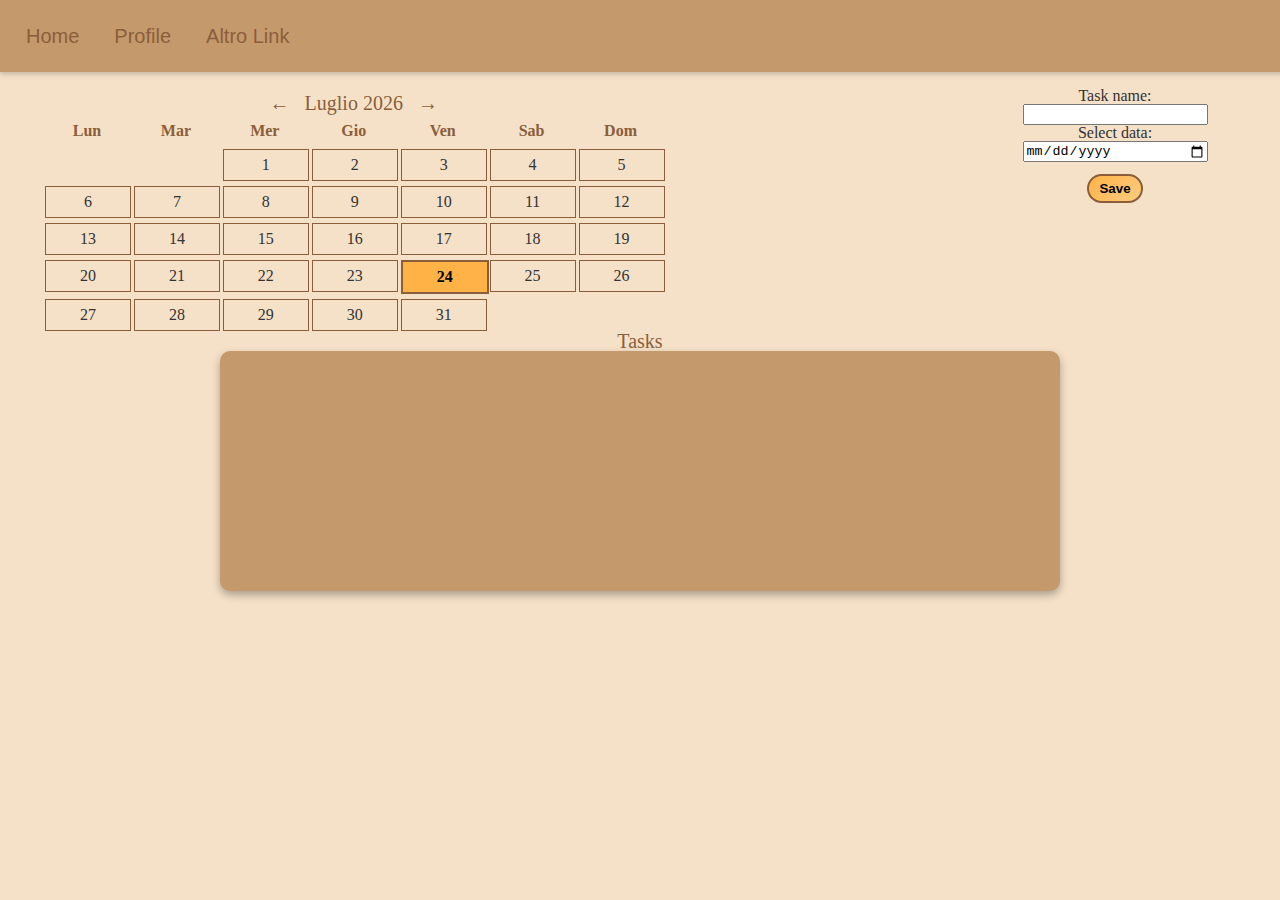
<file: index.html>
<!DOCTYPE html>
<html lang="en">
  <head>
    <meta charset="UTF-8" />
    <meta name="viewport" content="width=device-width, initial-scale=1.0" />
    <link rel="stylesheet" href="/assets/reset.css" />
    <link rel="stylesheet" href="/assets/index.css" />
    <link rel="stylesheet" href="/assets/header.css" />
    <link rel="stylesheet" href="/assets/calendario.css">
    <title>Agenda</title>
  </head>
  <body>
    <header>
      <nav>
        <div id="link-container" class="nav-links">
          <a href="#">Home</a>
          <a href="#">Profile</a>
          <a href="#">Altro Link</a>
        </div>
      </nav>
    </header>
    <main>
      <section id="section-one" class="container-section-one">

        <div id="calendario" class="div-calendario">
          <div id="month-name"></div>
          <div id="calendar-grid"></div>
        </div>

        <div class="div-form">
          <form id="form">
            <label for="task-input">Task name: </label>
            <input id="task-input" />
            <label for="data-input">Select data:</label>
            <input id="data-input" type="date" />
            <div id="btn-container">
              <button id="save-btn" class="btn">Save</button>
            </div>
          </form>
        </div>
      </section>
      <section id="section-two">
        <div id="task-container"></div>
      </section>
    </main>
    <script type="module" src="/scripts/index.js"></script>
  </body>
</html>
</file>
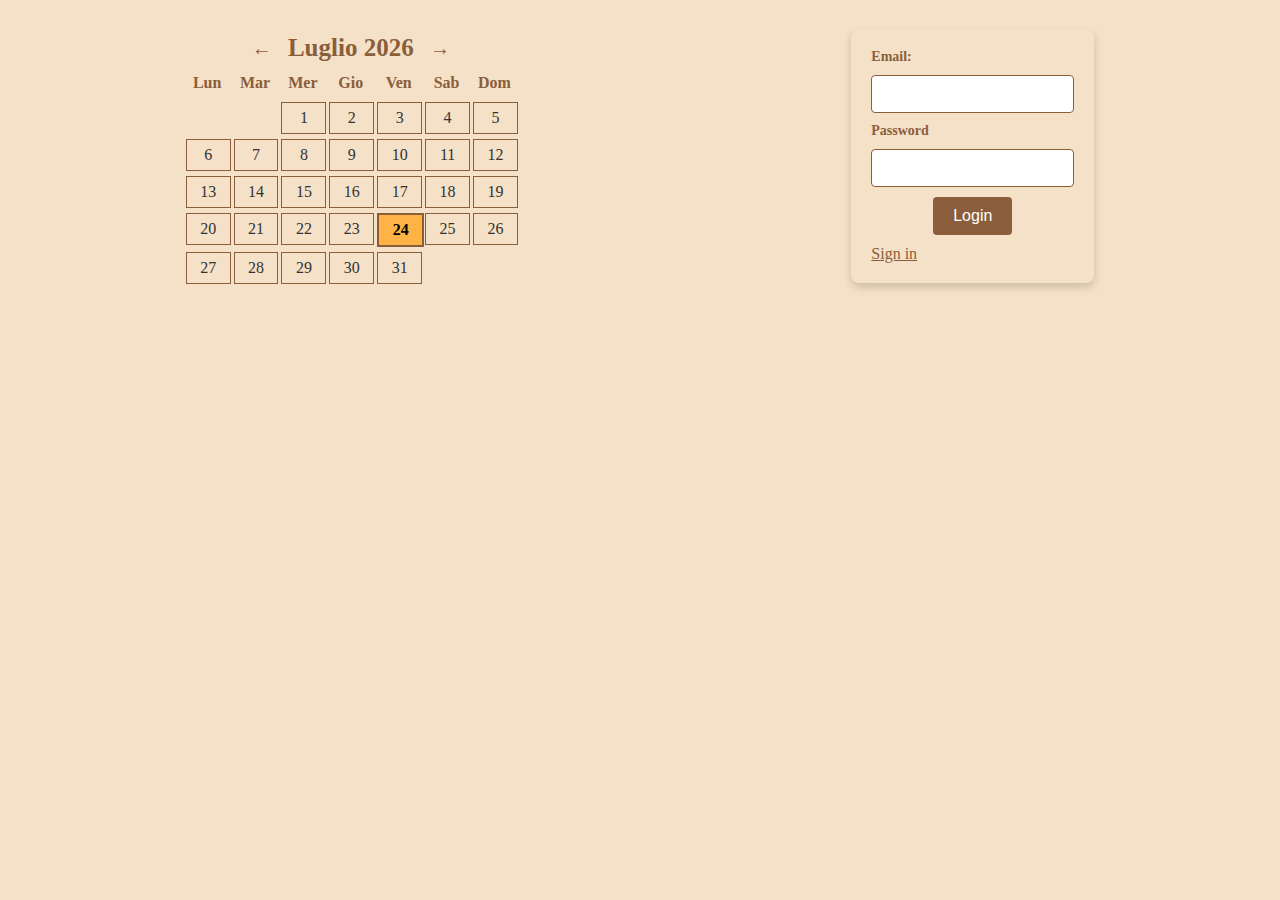
<file: login.html>
<!DOCTYPE html>
<html lang="en">
<head>
    <meta charset="UTF-8">
    <meta name="viewport" content="width=device-width, initial-scale=1.0">
    <link rel="stylesheet" href="./assets/calendario.css">
    <link rel="stylesheet" href="./assets/login.css">
    <title>Agenda</title>
</head>
<body>
    <section id="login-section">
        <div id="calendario" class="div-calendario">
            <div id="month-name"></div>
            <div id="calendar-grid"></div>
          </div>
    <div id="login-div">
        <form id="login-form">
                <label for="email-input">Email: </label>
                <input id="email-input" />
                <label for="password-input">Password</label>
                <input id="password-input" type="password" />
                <div id="btn-container">
                  <button id="login-btn" class="btn">Login</button>
                </div> 
                <a id="signin-link" href="#">Sign in</a>
        </form>
    </div>
    </section>
    <script type = module src="./scripts/login.js"></script>
</body>
</html>
</file>
<file: assets/index.css>
body {
  font-family: "Comic Sans MS";
  background-color: #f5e1c8; /* Soft warm beige */
  color: #333;
}

.div-calendario {
  display: flex;
  flex-direction: column;
  margin-left: 5vh;
}

.container-section-one {
  display: flex;
  justify-content: space-around;
  flex-wrap: wrap;
}

.container-section-one > * {
  flex: 1 1 45%;
  text-align: center;
}

.container-section-one > *:nth-child(3) {
  flex-basis: 100%;
}

.div-form {
  display: flex;
}

#form {
  display: flex;
  flex-direction: column;
  margin-left: 40vh;
}

.btn {
  border-radius: 20px;
  border: 2px solid #8b5e3b; /* Dark brown */
  padding: 0.4em 0.8em;
  background: linear-gradient(135deg, #ffb347, #ffcc80); /* Warm orange */
  color: black;
  font-weight: bold;
  transition: all 0.3s ease-in-out;
  margin: 0.25em;
}

.btn:hover {
  background: linear-gradient(135deg, #ffcc80, #ffb347);
  transform: scale(1.05);
}

#btn-container {
  margin-top: 0.5em;
}

.task-div {
  background-color: #fdfd96; /* Soft yellow */
  color: #333;
  padding: 10px 15px;
  margin: 10px;
  width: 200px;
  min-height: 100px;
  border-radius: 5px;
  box-shadow: 3px 3px 10px rgba(0, 0, 0, 0.2);
  font-family: "Comic Sans MS", sans-serif;
  font-size: 16px;
  position: relative;
  transform: rotate(-2deg);
  transition: transform 0.2s;
  display: flex;
  flex-direction: column;
  justify-content: space-between;
}

.task-div:hover {
  transform: rotate(0deg) scale(1.05);
}

#task-container {
  background-color: #c49a6c; /* Cork color */
  background-image: url("https://www.transparenttextures.com/patterns/cork-board.png"); /* Cork texture */
  border-radius: 10px;
  padding: 20px;
  box-shadow: 0px 4px 8px rgba(0, 0, 0, 0.3);
  width: 90%;
  max-width: 800px;
  min-height: 200px;
  margin: auto;
  display: flex;
  flex-wrap: wrap;
  gap: 10px;
  align-items: flex-start;
}

.btn-task {
  background-color: #ffcc66; /* Warm yellow */
  color: #333;
  border: 2px solid #d1a054;
  padding: 4px 8px;
  border-radius: 5px;
  font-family: "Comic Sans MS", sans-serif;
  font-size: 12px;
  font-weight: bold;
  cursor: pointer;
  box-shadow: 2px 2px 5px rgba(0, 0, 0, 0.2);
  transition: all 0.2s ease-in-out;
  align-self: flex-end;
  margin-top: 10px;
}

.btn-task:hover {
  background-color: #ffb84d;
  transform: scale(1.05);
}

.cross {
  text-decoration: line-through;
}

.tasks-title {
  font-size: 20px;
  color: #8b5e3b; /* Dark brown */
}

.div-details {
  position: fixed;
  top: 50%;
  left: 50%;
  transform: translate(-50%, -50%);
  background-color: white;
  padding: 20px;
  border-radius: 10px;
  box-shadow: 0px 4px 10px rgba(0, 0, 0, 0.3);
  z-index: 1000;
  width: 80%;
  max-width: 500px;
}

/* Dot indicator for tasks on the calendar */
.dot {
  width: 8px;
  height: 8px;
  background-color: #ff8c42; /* Warm orange */
  border-radius: 50%;
  display: inline-block;
  position: absolute;
  bottom: 5px;
  right: 5px;
}
</file>
<file: assets/header.css>
header {
  background-color: #c49a6c; /* Cork color */
  height: 8vh;
  width: 100%;
  margin-bottom: 1em;
  display: flex;
  align-items: center;
  padding: 0 1em;
  box-shadow: 0px 2px 5px rgba(0, 0, 0, 0.2); /* Slight shadow for depth */
}

.nav-links {
  display: flex;
  justify-content: flex-end;
  align-items: center;
  gap: 15px;
}

.nav-links a {
  text-decoration: none;
  font-size: 20px;
  font-family: "Comic Sans MS", sans-serif;
  padding: 0.25em 0.5em;
  color: #8b5e3b; /* Dark brown */
  transition: all 0.3s ease-in-out;
}

.nav-links a:hover {
  text-decoration: underline;
  color: #ff8c42; /* Warm orange, matches the task dot */
}
</file>
<file: assets/calendario.css>
/* Calendario */
#calendar-grid {
  display: grid;
  grid-template-columns: repeat(7, 1fr); 
  gap: 5px;
  max-width: 100%;
}

/* Days of the week */
.weekday {
  font-weight: bold;
  text-align: center;
  padding: 5px;
  color: #8b5e3b; /* Dark brown */
}

/* Single day container */
.day-container {
  border: 1px solid #8b5e3b; /* Dark brown */
  width: 100%; 
  height: 30px;
  text-align: center;
  display: flex;
  align-items: center;
  justify-content: center;
  cursor: pointer;
  background-color: #f5e1c8; /* Warm beige */
  position: relative;
}

/* Hover effect */
.day-container:hover {
  background-color: #ffcc80; /* Warm orange */
}

/* Empty days (before the first day of the month) */
.empty-day {
  visibility: hidden;
}

/* Highlight for today */
.today {
  background-color: #ffb347; /* Warm light orange */
  font-weight: bold;
  color: black;
  border: 2px solid #8b5e3b;
}

/* Task Dot */
.dot {
  width: 8px; 
  height: 8px;
  background-color: #ff8c42; /* Warm orange */
  border-radius: 50%; 
  display: inline-block;
  position: absolute;
  bottom: 3px;
  right: 3px;
}

h3 {
  font-size: 25px;
  margin: 0.25em;
  color: #8b5e3b; /* Dark brown */
}

.prev-arrow,
.next-arrow {
  cursor: pointer;
  font-size: 20px;
  user-select: none;
  color: #8b5e3b; /* Dark brown */
}

#month-name {
  display: flex;
  align-items: center;
  justify-content: center;
  gap: 10px;
}
</file>
<file: assets/login.css>
body {
    font-family: "Comic Sans MS";
    background-color: #f5e1c8; /* Soft warm beige */
    color: #333;
  }

/* Overall section styling */
#login-section {
    display: flex; /* Arrange login form and calendar in a row */
    justify-content: space-around; /* Space between form and calendar */
    gap: 20px; /* Adds space between the form and calendar */
    padding: 20px;
    align-items: center;
}

/* Login form container */
#login-div {
    display: flex;
    flex-direction: column; /* Stack the form items vertically */
    max-width: 300px; /* Limit the width of the form */
    background-color: #f5e1c8; /* Light warm beige background */
    padding: 20px;
    border-radius: 8px; /* Rounded corners */
    box-shadow: 0px 4px 8px rgba(0, 0, 0, 0.174); /* Slight shadow for depth */
}

/* Styling the form elements */
#login-form {
    display: flex;
    flex-direction: column;
    gap: 10px; 
}

/* Label styling */
label {
    font-weight: bold;
    font-size: 14px;
    color: #8b5e3b; /* Dark brown */
}

/* Input fields */
input {
    padding: 10px;
    border: 1px solid #8b5e3b; /* Dark brown border */
    border-radius: 4px; /* Rounded corners for inputs */
    font-size: 14px;
    color: #333;
    background-color: #fff; /* White background */
}

/* Input focus styling */
/* input:focus {
    border-color: #ff8c42;
    outline: none;
} */

/* Button container */
#btn-container {
    display: flex;
    justify-content: center;
    align-items: center;
}

/* Login button */
#login-btn {
    padding: 10px 20px;
    background-color: #8b5e3b; 
    color: white;
    border: none;
    border-radius: 4px;
    font-size: 16px;
    cursor: pointer;
    transition: background-color 0.3s;
}

/* Button hover effect */
#login-btn:hover {
    background-color: #ff8c42; 
}

#signin-link{
    color: #8b5e3b;
}

#signin-link:hover{
    color: #ff8c42; 
}
</file>
